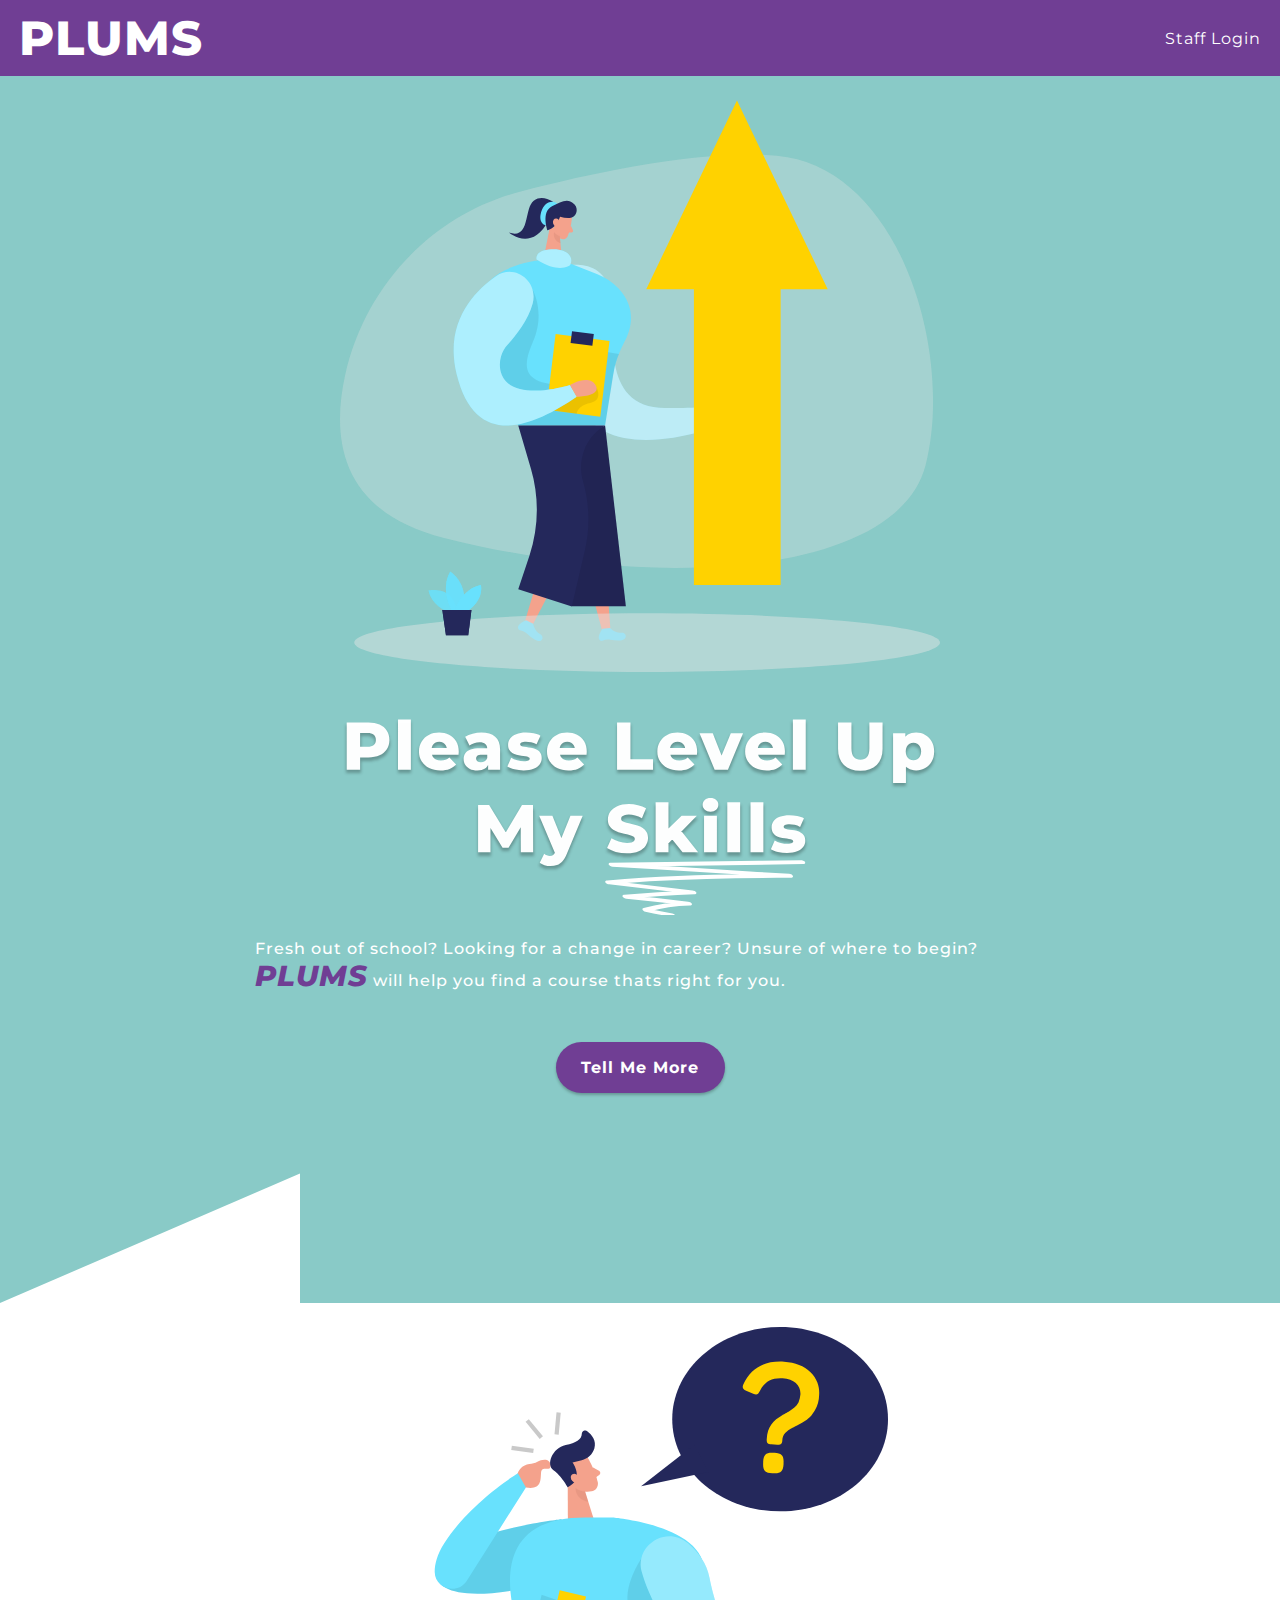
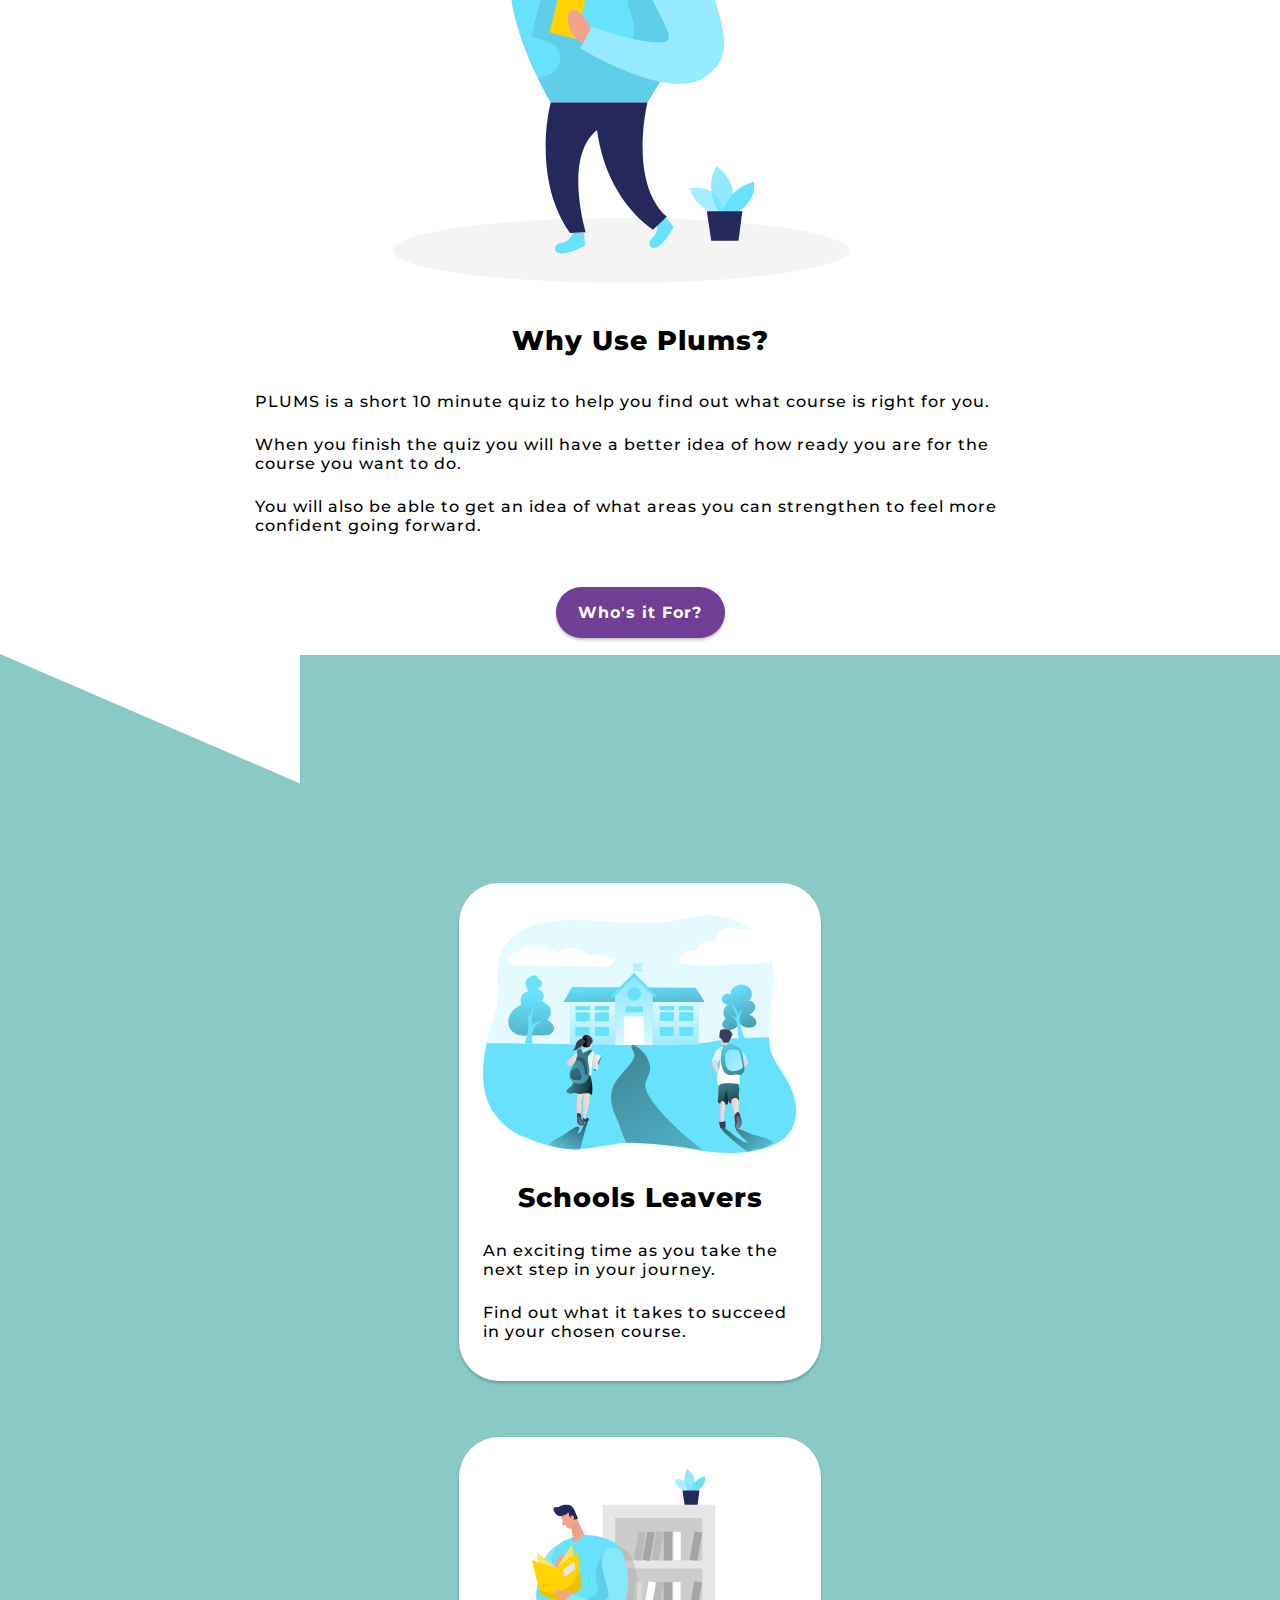
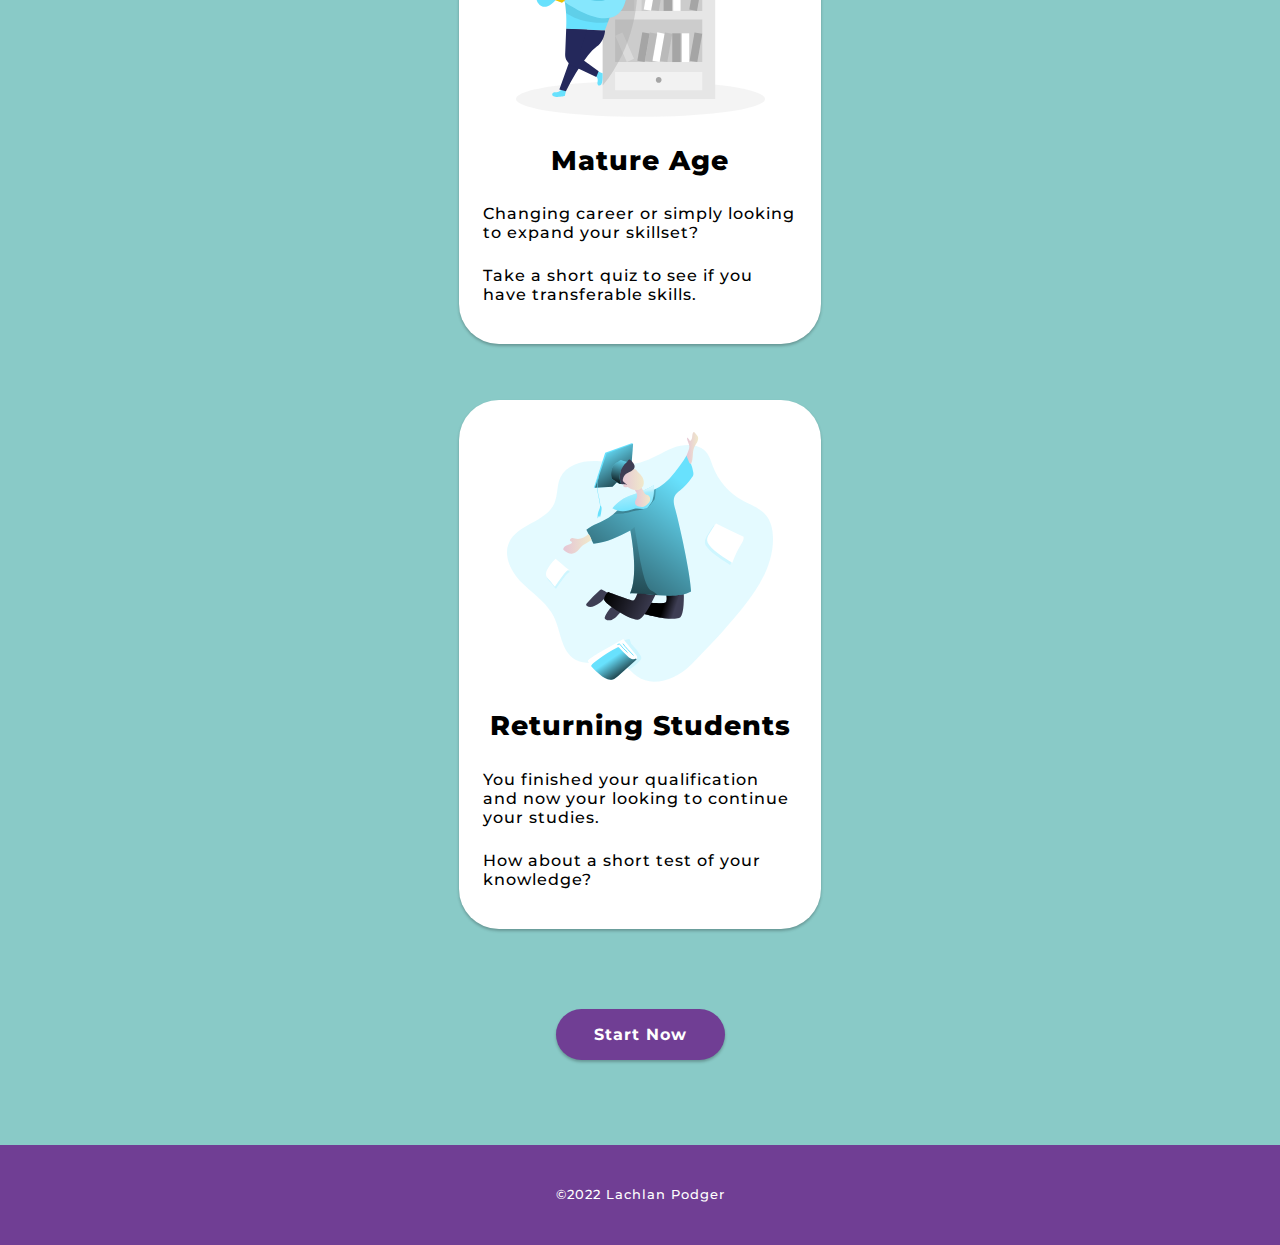
<file: index.html>
<!DOCTYPE html>
<html lang="en">
<meta charset="utf-8">
<meta name="viewport" content="width=device-width,initial-scale=1">
<title>Please Level Up My Skills</title>
<link rel="stylesheet" href="css/styles.css">
<link rel="preconnect" href="https://fonts.googleapis.com">
<link rel="preconnect" href="https://fonts.gstatic.com" crossorigin>
<link href="https://fonts.googleapis.com/css2?family=Montserrat:wght@500;700;800&display=swap" rel="stylesheet">

<body>
	<header>
		<nav>
			<h1><a class="logo" href="">PLUMS</a></h1>
			<ul>
				<li><a href="login.html">Staff Login</a></li>
			</ul>
		</nav>
	</header>
	<main class="home">
		<div class="hero-section">
			<div class="intro-text-container">
				<img src="images/underline-word.svg" class="underline-one" alt="Please Level Up My Skills Underlined">
				<p class="p1">Fresh out of school? Looking for a change in career? Unsure of where to begin? <em>PLUMS</em> will help you find a course thats right for you. </p>
				<a href="#about" class="button btn-1">Tell Me More</a>
			</div>
			<img src="images/levelup.svg" alt="Girl Leveling Up">
		</div>
		<img id="about" src="images/tilt-1.svg" class="tilt-1" alt="Green Triangle">
		<div class="section-2">
			<img src="images/confused-man.svg" class="" alt="Confused Man">
			<div class="why-plums-container">
				<h2 class="align-center">Why Use Plums?</h2>
				<p>PLUMS is a short 10 minute quiz to help you find out what course is right for you.</p>
				<p>When you finish the quiz you will have a better idea of how ready you are for the course you want to do.</p>
				<p>You will also be able to get an idea of what areas you can strengthen to feel more confident going forward.</p>
				<a href='#cards' class="button btn-2">Who's it For?</a>
			</div>
		</div>
		<img src="images/tilt-2.svg" class="tilt-2" alt="Green Triangle">
		<div id="cards" class="card-container">
			<section class="card">
				<img src="images/school-kids.svg" alt="School Kids">
				<h2 class="align-center">Schools Leavers</h2>
				<p>An exciting time as you take the next step in your journey.</p>
				<p>Find out what it takes to succeed in your chosen course.</p>
			</section>
			<section class="card">
				<img src="images/mature.svg" alt="Mature Adult">
				<h2 class="align-center">Mature Age</h2>
				<p>Changing career or simply looking to expand your skillset?</p>
				<p>Take a short quiz to see if you have transferable skills.</p>
			</section>
			<section class="card">
				<img src="images/graduated.svg" alt="Graduates">
				<h2 class="align-center">Returning Students</h2>
				<p>You finished your qualification and now your looking to continue your studies.</p>
				<p>How about a short test of your knowledge?</p>
			</section>
				
			<a href='question.html' class="button btn-3">Start Now</a>
		</div>
	
	</main>
	<footer>
		<nav>
			<ul>
				<li><a href="login.html">Staff Login</a></li>
			</ul>
		</nav>
		<p>&#xa9;2022 Lachlan Podger</p> 		
	</footer>
</body>
</html>
</file>
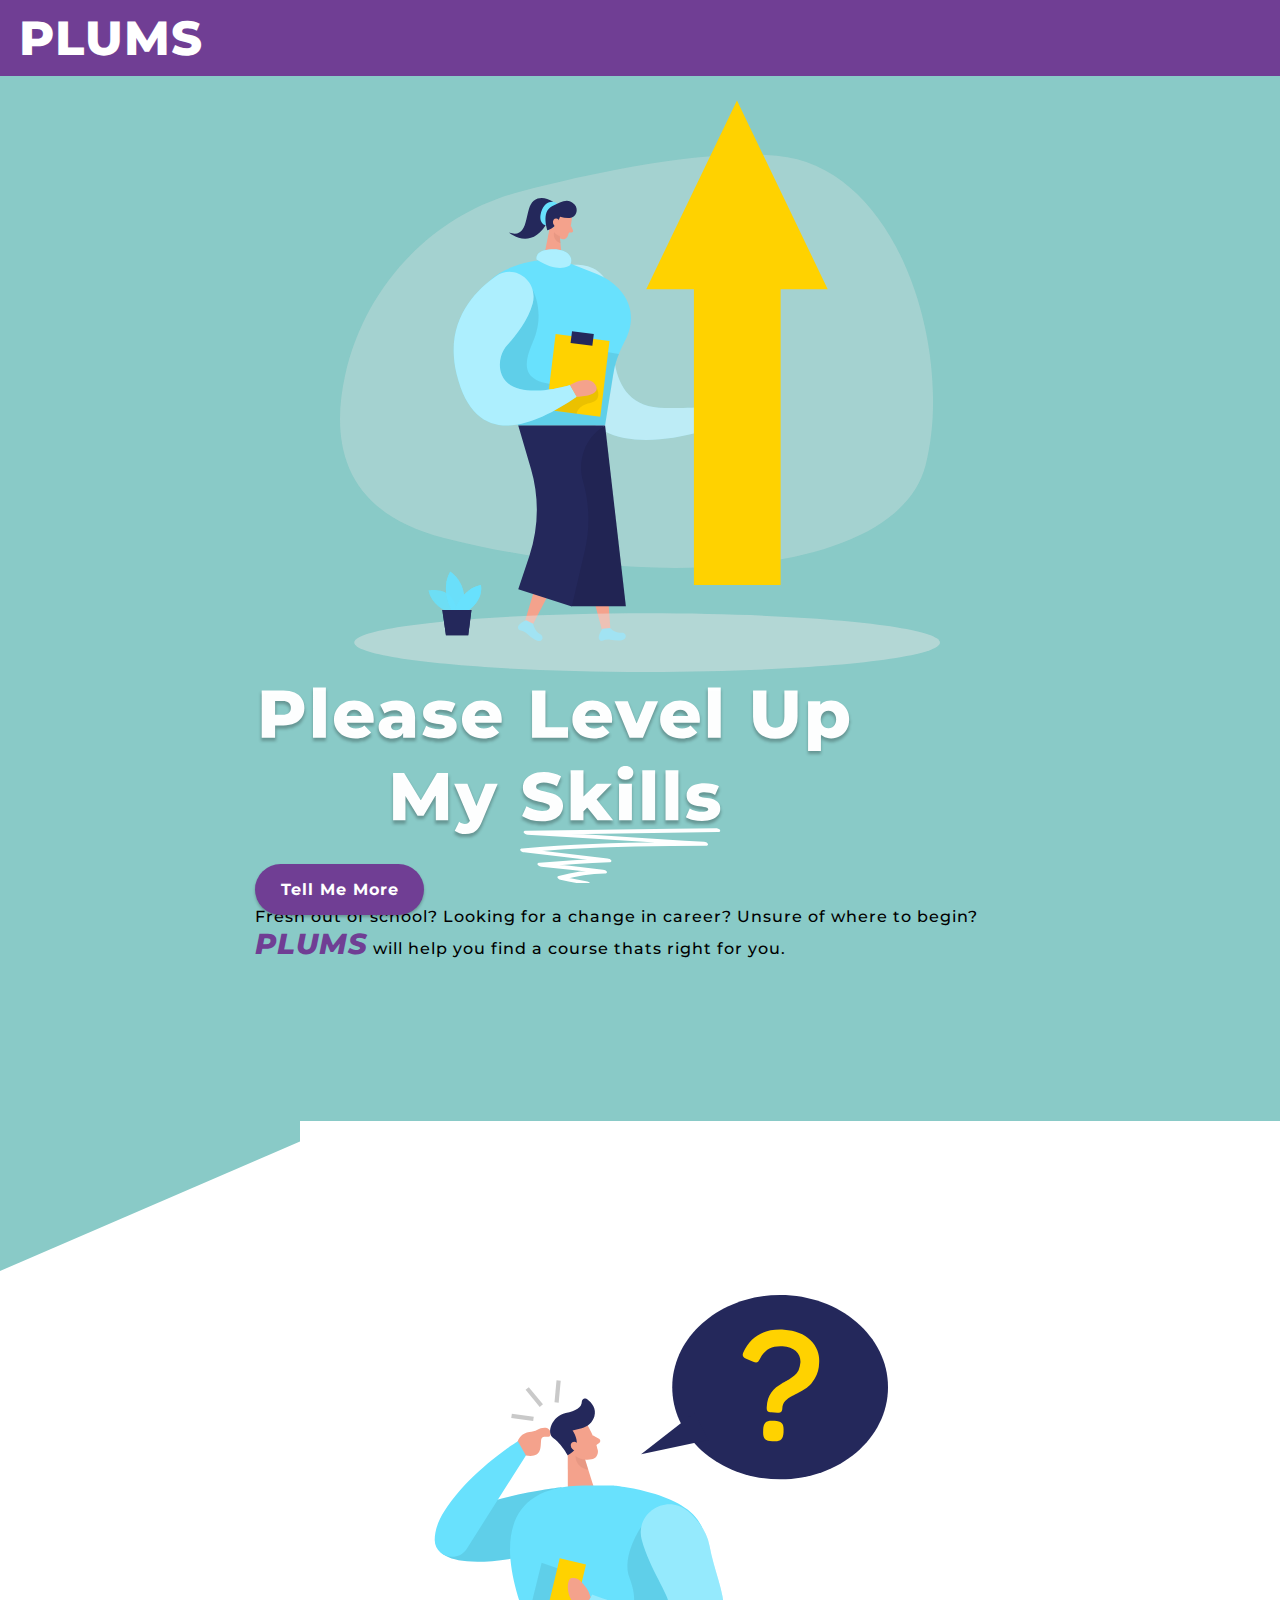
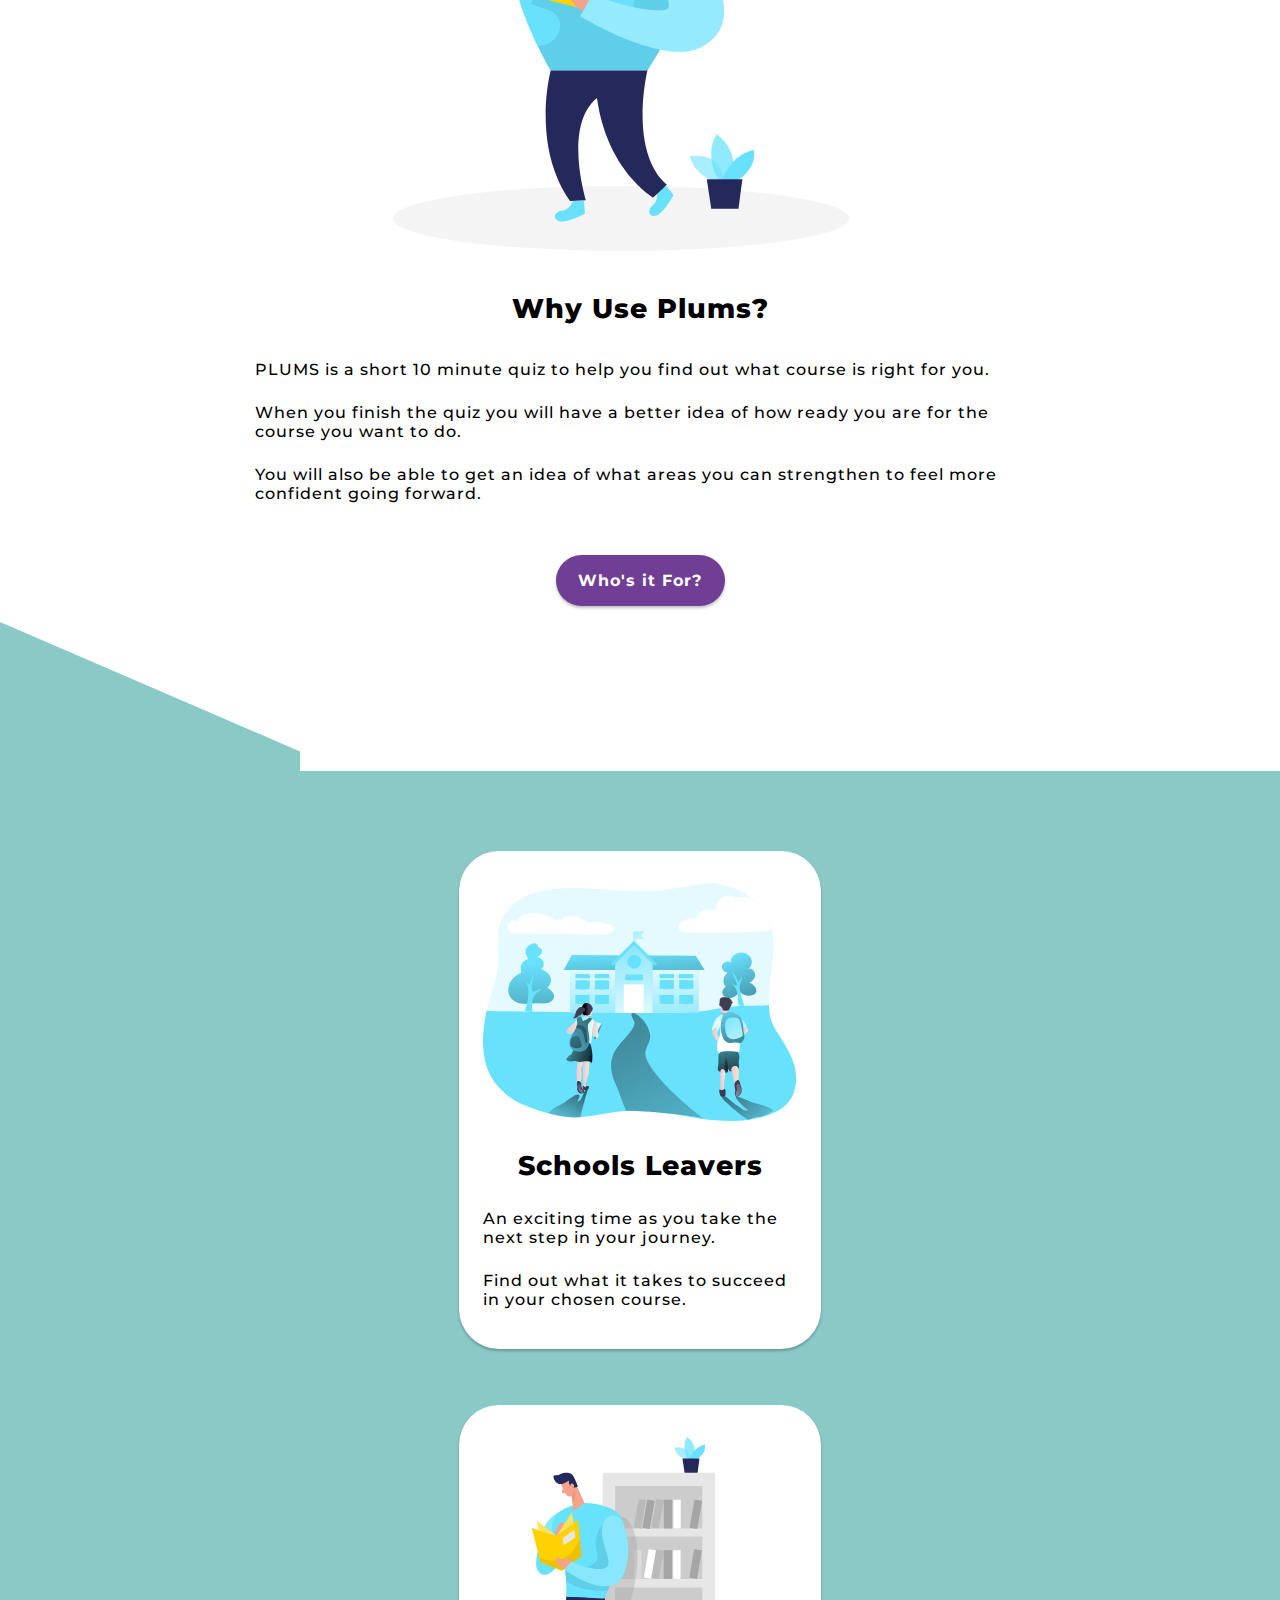
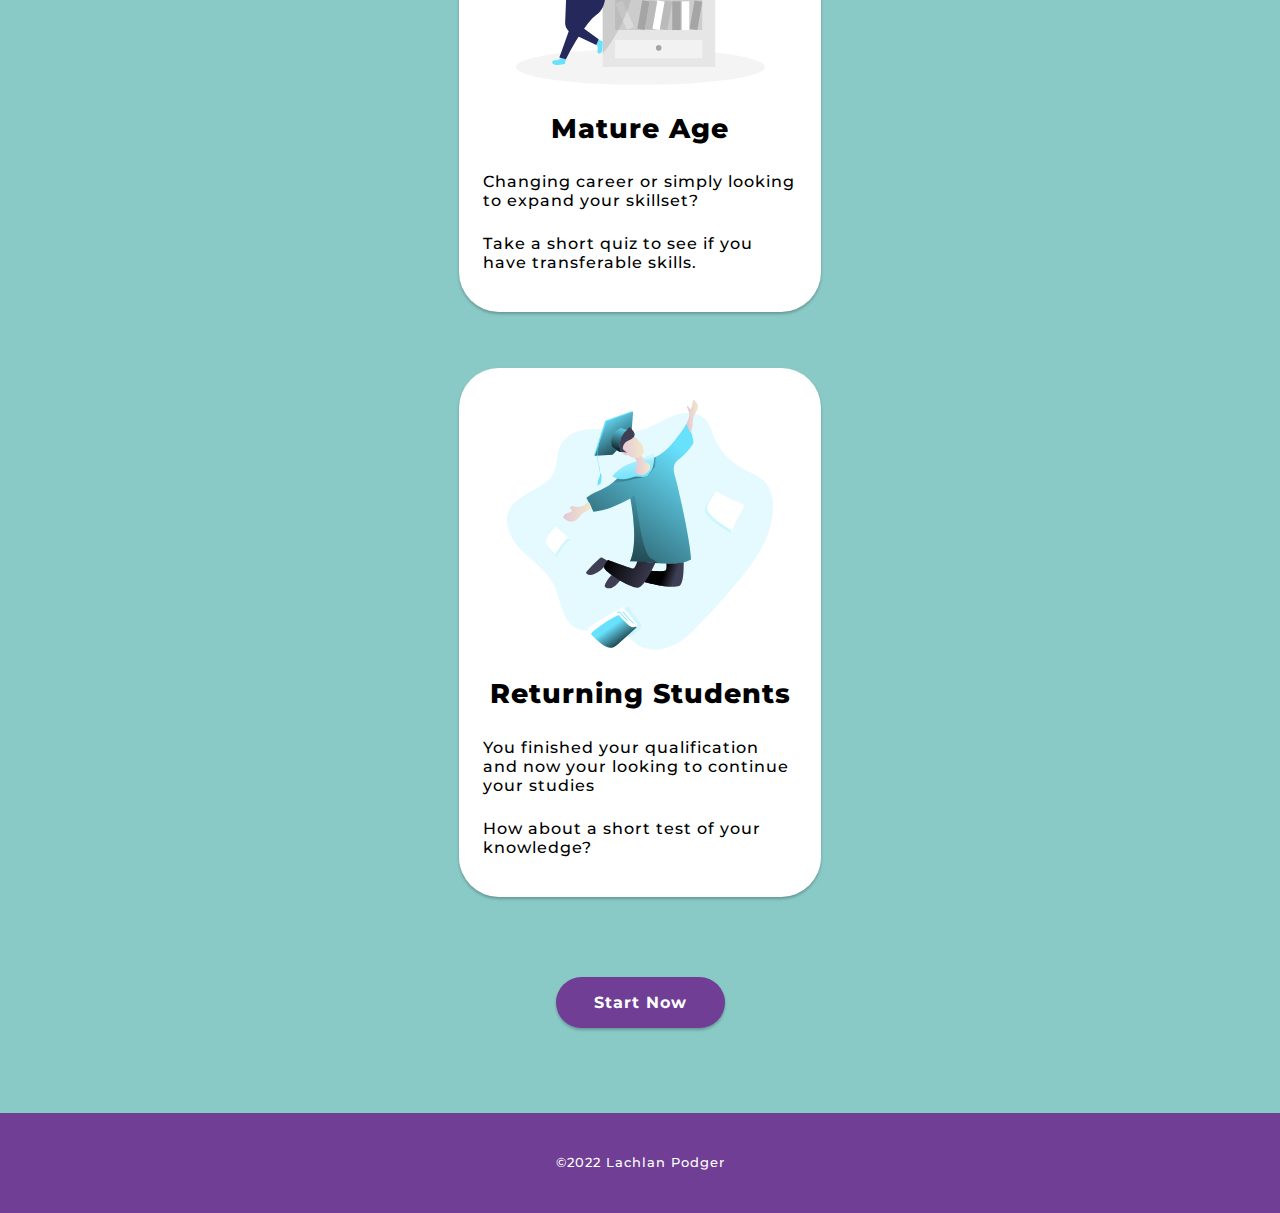
<file: leveling-up.html>
<!DOCTYPE html>
<html lang="en">
<meta charset="utf-8">
<meta name="viewport" content="width=device-width,initial-scale=1">
<title>Please Level Up My Skills</title>
<link rel="stylesheet" href="css/styles.css">
<link rel="preconnect" href="https://fonts.googleapis.com">
<link rel="preconnect" href="https://fonts.gstatic.com" crossorigin>
<link href="https://fonts.googleapis.com/css2?family=Montserrat:wght@500;700;800&display=swap" rel="stylesheet">

<body>
	<header>
		<nav class="bc-purple flex align-items-center">
			<h1><a class="logo fc-white " href="">PLUMS</a></h1>
		</nav>
	</header>
	<main class="bc-green">
		<section class="bc-green flex justify-content-space-evenly hero-section">
			<div class="intro-container fc-white flex flex-column justify-content-center">
				<img src="images/underline-word.svg" class="underline-one" alt="Please Level Up My Skills Underlined">
				<p class="p1">Fresh out of school? Looking for a  change in career? Unsure of where to begin? <em>PLUMS</em> will help you find a course thats right for you. </p>
				<a href="#about" class="button btn-1 fc-white bc-purple text-center align-self-center">Tell Me More</a>
			</div>
			<img src="images/levelup.svg" alt="Girl Leveling Up">
		</section>
		<img id="about" src="images/tilt-1.svg" class="tilt-1" alt="Green Triangle">
		<section class="section-2 bc-white flex justify-content-center">
			<img src="images/confused-man.svg" class="" alt="Confused Man">
			<div class="intro-container fc-black flex flex-column justify-content-center why-plums-container">
				<h2>Why Use Plums?</h2>
				<p>PLUMS is a short 10 minute quiz to help you find out what course is right for you.</p>
				<p>When you finish the quiz you will have a better idea of how ready you are for the course you want to do.</p>
				<p>You will also be able to get an idea of what areas you can strengthen to feel more confident going forward.</p>
				<a href='#cards' class="button btn-2 fc-white bc-purple text-center align-self-center">Who's it For?</a>
			</div>
		</section>
		<img src="images/tilt-2.svg" class="tilt-2" alt="Green Triangle">
		<div id="cards" class="card-container bc-green fc-black flex justify-content-space-evenly">
			<section class="card bc-white flex justify-content-center">
				<img src="images/school-kids.svg" alt="School Kids">
				<h2 class="text-center">Schools Leavers</h2>
				<p>An exciting time as you take the next step in your journey.</p>
				<p>Find out what it takes to succeed in your chosen course.</p>
			</section>
			<section class="card bc-white flex justify-content-center">
				<img src="images/mature.svg" alt="Mature Adult">
				<h2 class="text-center">Mature Age</h2>
				<p>Changing career or simply looking to expand your skillset?</p>
				<p>Take a short quiz to see if you have transferable skills.</p>
			</section>
			<section class="card bc-white flex justify-content-center">
				<img src="images/graduated.svg" alt="Graduates">
				<h2 class="text-center">Returning Students</h2>
				<p>You finished your qualification and now your looking to continue your studies</p>
				<p>How about a short test of your knowledge?</p>
			</section>
				
			<a href='question.html' class="button btn-3 fc-white bc-purple text-center align-self-center">Start Now</a>
		</div>
	
	</main>
	<footer class="bc-purple fc-white flex align-items-center justify-content-center">
		<p>&#xa9;2022 Lachlan Podger</p> 		
	</footer>
</body>
</html>
</file>
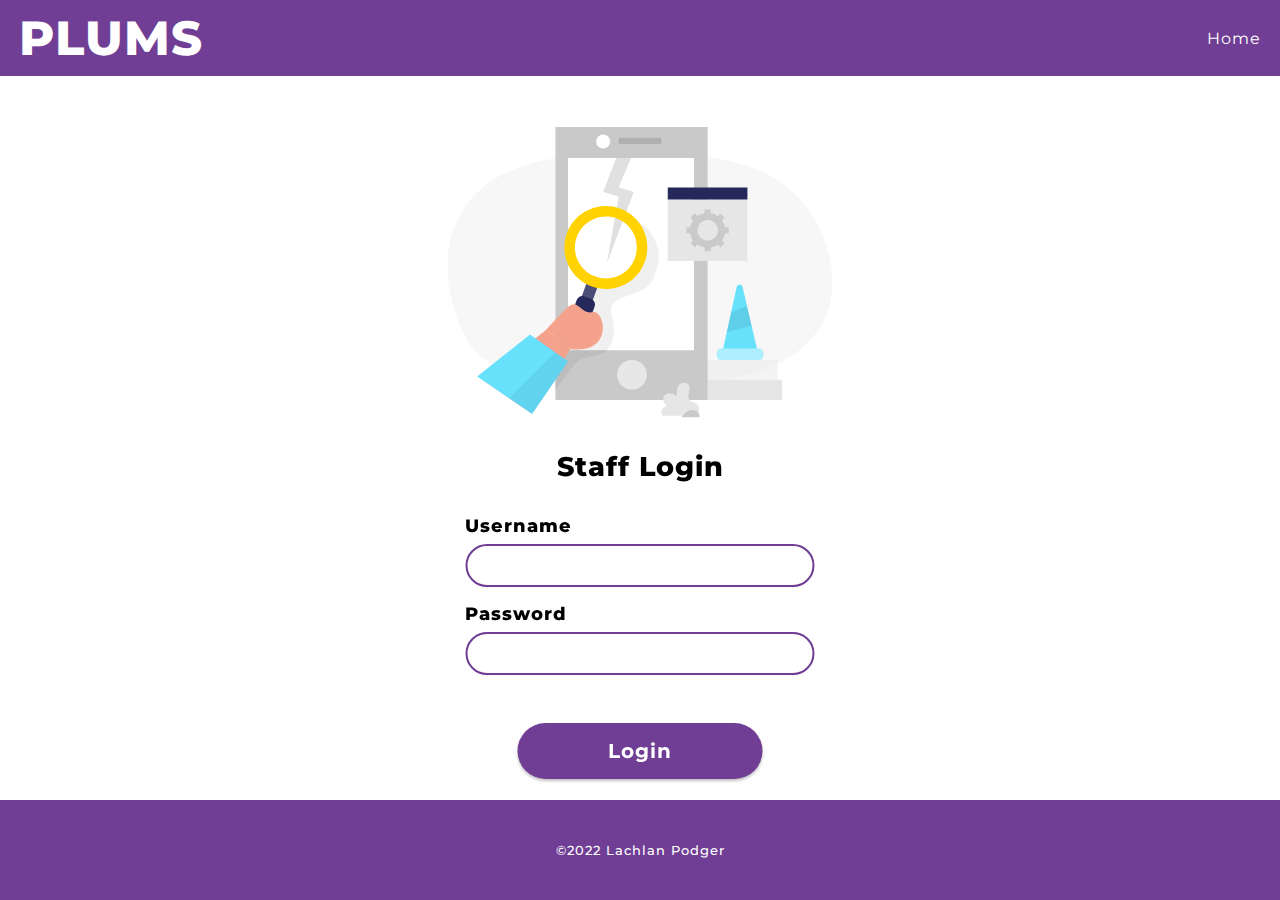
<file: login.html>
<!DOCTYPE html>
<html lang="en">
<meta charset="utf-8">
<meta name="viewport" content="width=device-width,initial-scale=1">
<title>Staff Login</title>
<link rel="stylesheet" href="css/styles.css">
<link rel="preconnect" href="https://fonts.googleapis.com">
<link rel="preconnect" href="https://fonts.gstatic.com" crossorigin>
<link href="https://fonts.googleapis.com/css2?family=Montserrat:wght@500;700;800&display=swap" rel="stylesheet">

<body>
	<header>
		<nav>
			<h1><a class="logo" href="index.html">PLUMS</a></h1>
			<ul>
				<li><a href="index.html">Home</a></li>
			</ul>
		</nav>
	</header>
	<main class="login">
		<div class="login-container">
			<img src="images/fix.svg" alt="Maintenance Work">
			<section class="login-form-section">
				<h2 class="align-center">Staff Login</h2>
				<form action="success.html" method="get" id="theForm">
					<fieldset><legend>Login Details</legend>
						<div class="form input-container-login">
							<label for="userName">Username</label>
							<input type="text" name="userName" id="userName">
						</div>
						<div class="form input-container-login">
							<label for="password">Password</label>
							<input type="text" name="password" id="password">
						</div>
						<div class="button submit">
							<input class="submit-button" type="submit" value="Login" id="submit">
						</div>
					</fieldset>
				</form>
			</section>
		
		</div>
	</main>
	<footer>
		<nav>
			<ul>
				<li><a href="index.html">Home</a></li>
			</ul>
		</nav>
		<p>&#xa9;2022 Lachlan Podger</p> 		
	</footer>
</body>
</html>
</file>
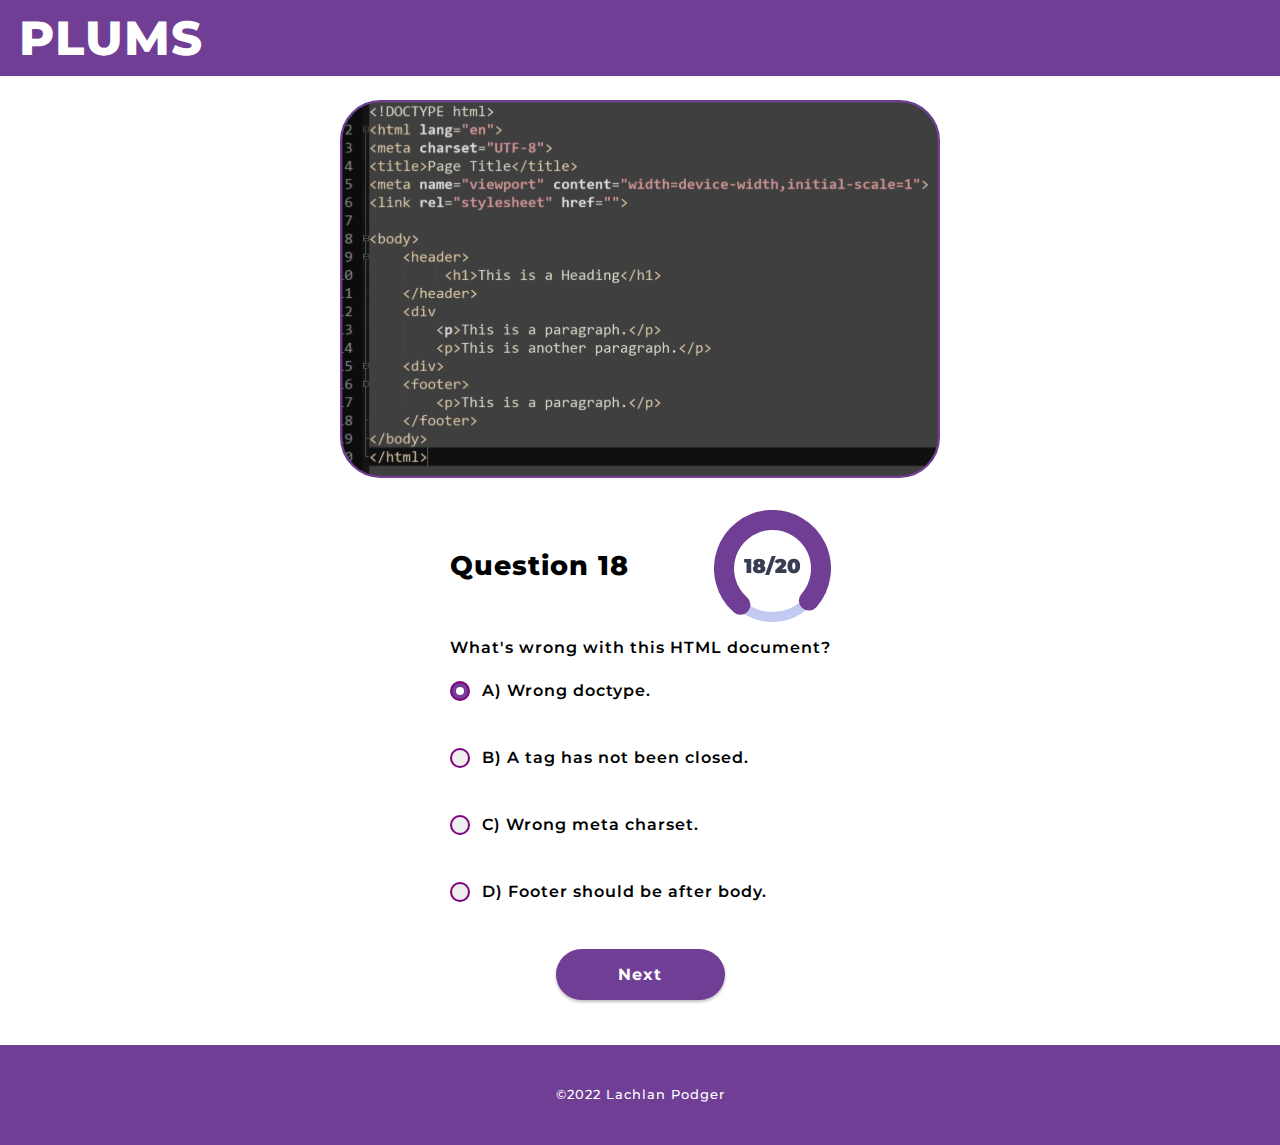
<file: question.html>
<!DOCTYPE html>
<html lang="en">
<meta charset="utf-8">
<meta name="viewport" content="width=device-width,initial-scale=1">
<title>PLUMS Question</title>
<link rel="stylesheet" href="css/styles.css">
<link rel="preconnect" href="https://fonts.googleapis.com">
<link rel="preconnect" href="https://fonts.gstatic.com" crossorigin>
<link href="https://fonts.googleapis.com/css2?family=Montserrat:wght@500;700;800&display=swap" rel="stylesheet">

<body>
	<header>
		<nav>
			<h1><a class="logo" href="index.html">PLUMS</a></h1>
		</nav>
	</header>
	<main>
		<div class="question-container">
			<section class="question-card">
				<div class="progress-bar-container">
					<h2>Question 18</h2>
					<img class="progress-bar" src="images/progress-bar.svg" alt="Progress Bar">
				</div>
				<p>What's wrong with this HTML document?</p>
				<label class="container">A) Wrong doctype.
					<input type="checkbox" checked="checked">
					<span class="checkmark"></span>
				</label>
				<label class="container">B) A tag has not been closed.
				  <input type="checkbox">
				  <span class="checkmark"></span>
				</label>
				<label class="container">C) Wrong meta charset.
				  <input type="checkbox">
				  <span class="checkmark"></span>
				</label>
				<label class="container">D) Footer should be after body.
				  <input type="checkbox">
				  <span class="checkmark"></span>
				</label>
				<a href="results.html" class="button btn-4">Next</a>
			</section>
			<img src="images/question.svg" alt="Programming Problem">
		</div>
	</main>
	<footer>
		<p>&#xa9;2022 Lachlan Podger</p> 		
	</footer>
</body>
</html>
</file>
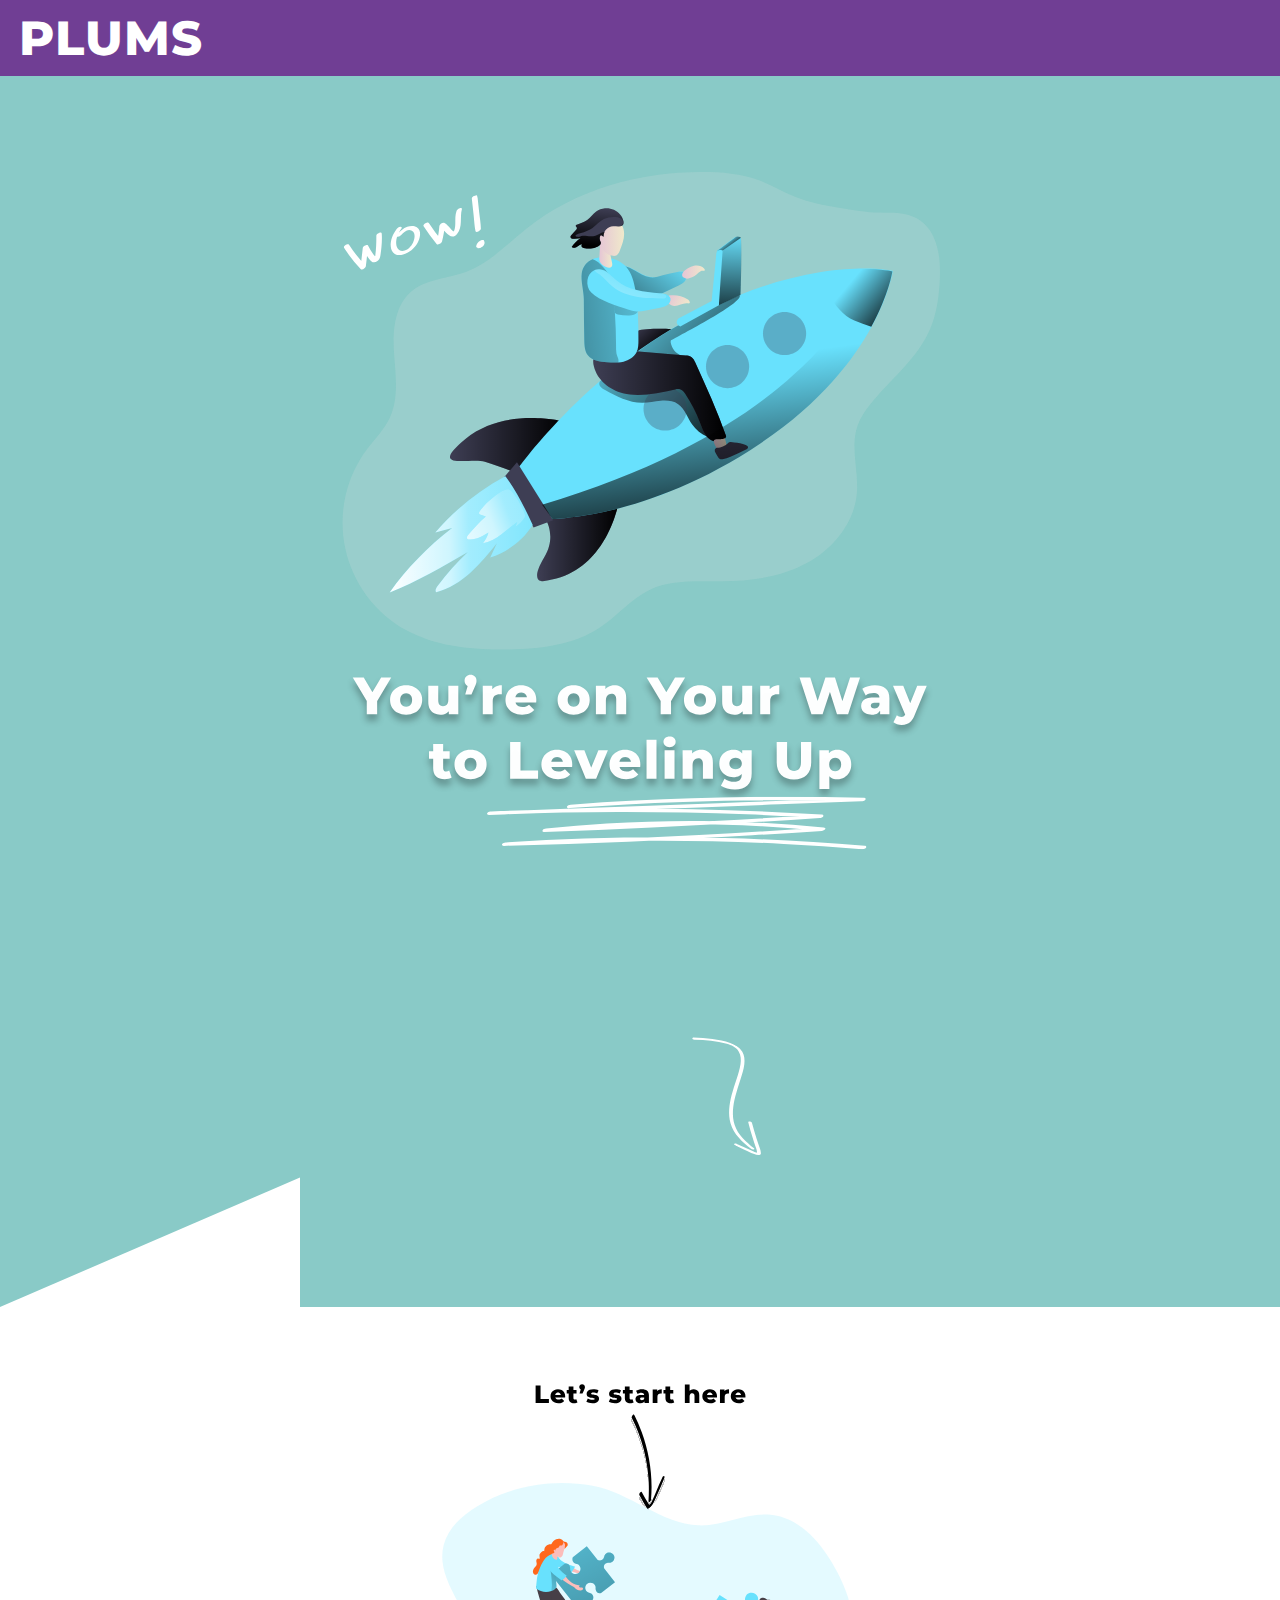
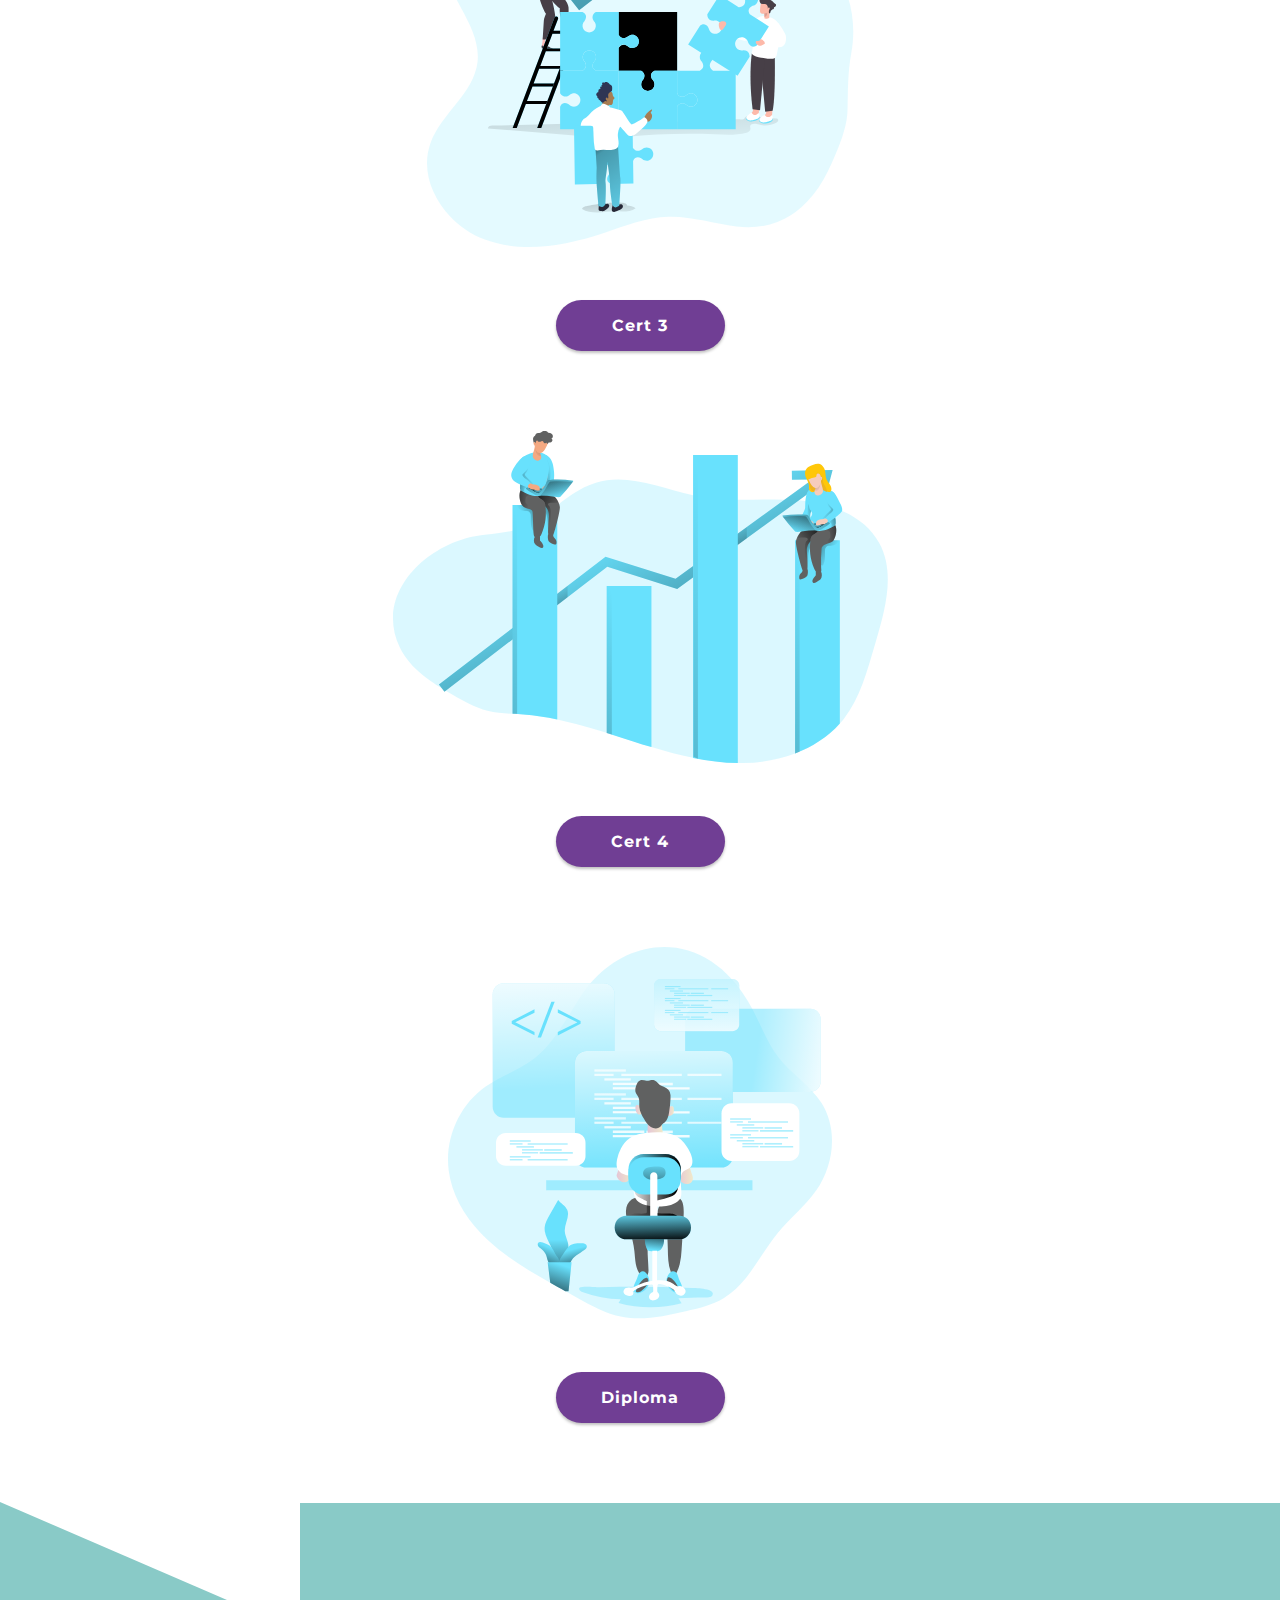
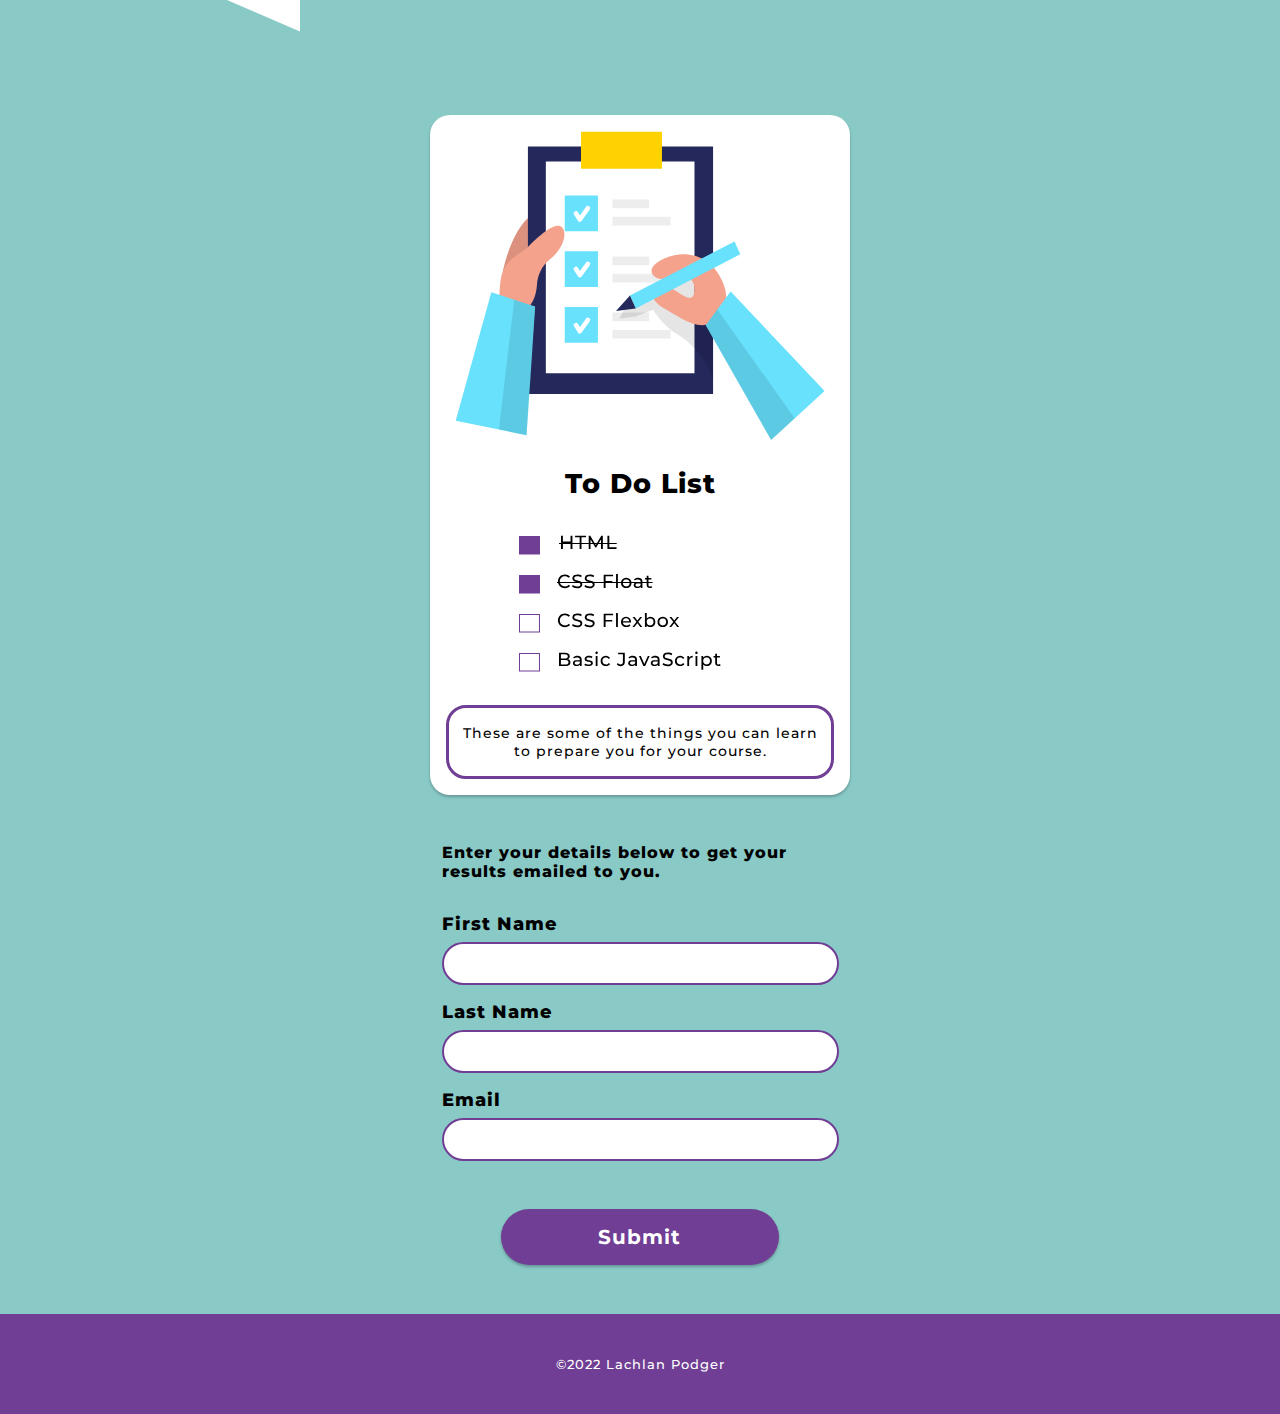
<file: results.html>
<!DOCTYPE html>
<html lang="en">
<meta charset="utf-8">
<meta name="viewport" content="width=device-width,initial-scale=1">
<title>Please Level Up My Skills</title>
<link rel="stylesheet" href="css/styles.css">
<link rel="preconnect" href="https://fonts.googleapis.com">
<link rel="preconnect" href="https://fonts.gstatic.com" crossorigin>
<link href="https://fonts.googleapis.com/css2?family=Montserrat:wght@500;700;800&display=swap" rel="stylesheet">

<body>
	<header>
		<nav>
			<h1><a class="logo" href="index.html">PLUMS</a></h1>
		</nav>
	</header>
	<main class="results">
		<div class="results-hero">
			<img src="images/rocket.svg" class="underline-one" alt="Woman Riding Rocket">
			<img src="images/underline-word-small.svg" class="underline-small" alt="Please Level Up My Skills Underlined">
			<img src="images/arrow-3.svg" class="arrow-3" alt="Squigly Arrow">
		</div>
		<img id="about" src="images/tilt-1.svg" class="tilt-1" alt="Green Triangle">
		<div class="results-container">
			<img class="grade" src="images/start-down.svg" alt="Text and Arrow">
			<div class="level-container">
				<img src="images/cert-3.svg" class="underline-one" alt="People Building With Blocks">
				<a href='https://www.northmetrotafe.wa.edu.au/courses/certificate-iii-information-technology-web-development' class="button btn-6">Cert 3</a>
			</div>
			<img class="arrow-1" src="images/arrow-1.svg" alt="Squigly Arrow">
			<div class="level-container">
				<img src="images/cert-4.svg" class="underline-one" alt="People Reading">
				<a href='https://www.northmetrotafe.wa.edu.au/courses/certificate-iv-information-technology-web-development' class="button btn-7">Cert 4</a>
			</div>
			<img class="arrow-2" src="images/arrow-2.svg"  alt="Please Level Up My Skills Underlined">
			<div class="level-container level-container-3">
				<img src="images/diploma.svg" class="underline-one" alt="Person Working On Computer">
				<a href='https://www.northmetrotafe.wa.edu.au/courses/diploma-information-technology-front-end-web-development' class="button btn-8">Diploma</a>
			</div>
		</div>
		<div>
			<img src="images/tilt-2.svg" class="tilt-2" alt="Green Triangle">
		</div>
		<div class="results-form-container">
			<div class="results-card-container">
				<section class="results-card">
					<img src="images/checklist.svg" alt="School Kids">
					<h2>To Do List</h2>
					<img src="images/list.svg" alt="List">
					<p class="to-do-list">These are some of the things you can learn to prepare you for your course.</p>
				</section>
			</div>
			<div class="results-form-section">
				<p>Enter your details below to get your results emailed to you.</p>
				<form action="success.html" method="get" id="theForm">
					<fieldset><legend>Login Details</legend>
						<div class="input-container form">
							<label for="firstName">First Name</label>
							<input type="text" name="firstName" id="firstName">
						</div>
						<div class=" input-container form">
							<label for="lastName">Last Name</label>
							<input type="text" name="lastName" id="lastName">
						</div>
						<div class="input-container form">
							<label for="email">Email</label>
							<input type="text" name="email" id="email">
						</div>
						<div class="button submit">
							<input class="submit-button" type="submit" value="Submit" id="submit">
						</div>
					</fieldset>
				</form>
			</div>
		</div>
	</main>
	<footer>
		<p>&#xa9;2022 Lachlan Podger</p> 		
	</footer>
</body>
</html>
</file>
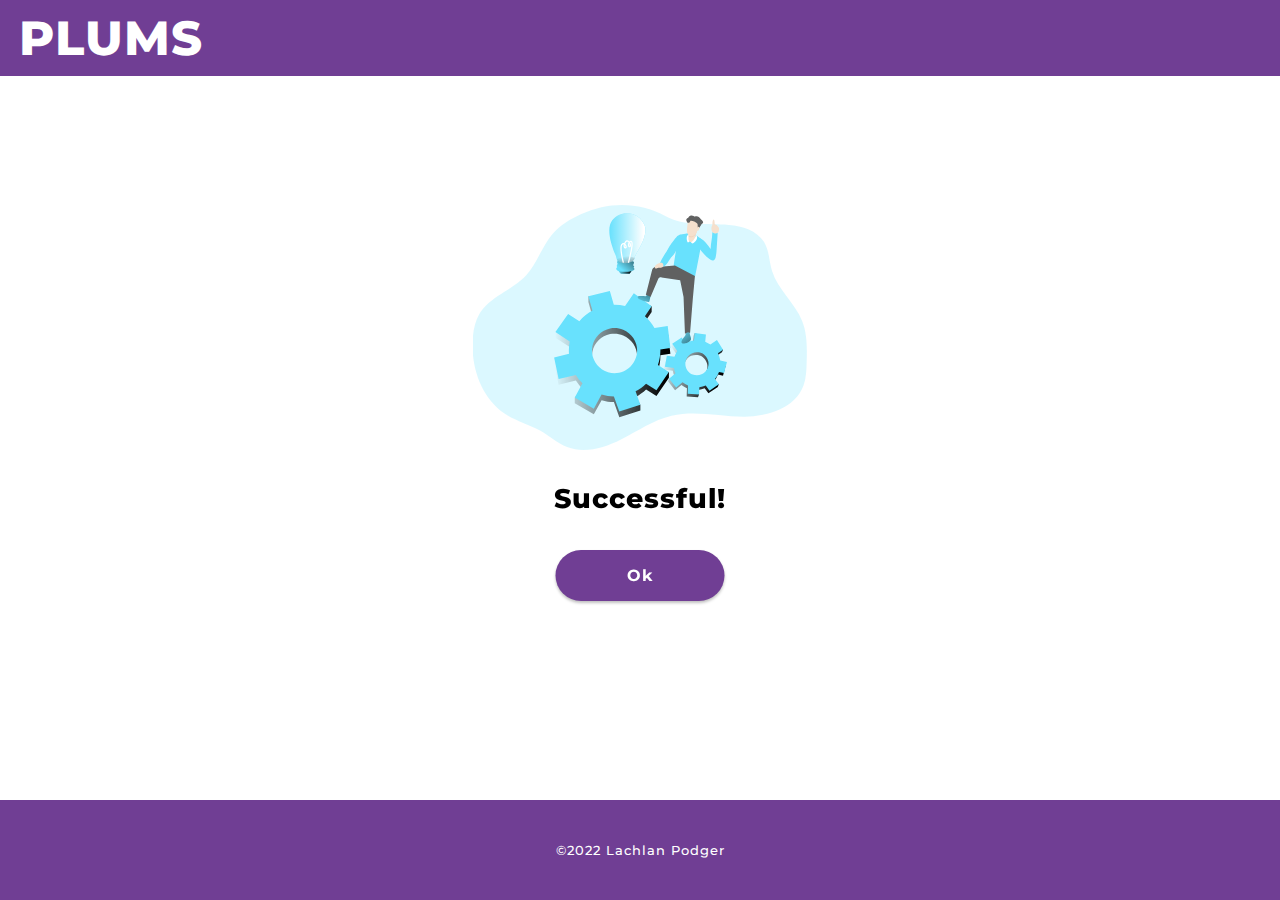
<file: success.html>
<!DOCTYPE html>
<html lang="en">
<meta charset="utf-8">
<meta name="viewport" content="width=device-width,initial-scale=1">
<title>PLUMS</title>
<link rel="stylesheet" href="css/styles.css">
<link rel="preconnect" href="https://fonts.googleapis.com">
<link rel="preconnect" href="https://fonts.gstatic.com" crossorigin>
<link href="https://fonts.googleapis.com/css2?family=Montserrat:wght@500;700;800&display=swap" rel="stylesheet">

<body>
	<header>
		<nav>
			<h1><a class="logo" href="index.html">PLUMS</a></h1>
		</nav>
	</header>
	<main>
		<div class="success">
			<img src="images/cogs.svg" alt="Man Standing on Gears">
			<section class="success-container">
				<h2>Successful!</h2>
				<a href='index.html' class="button btn-5">Ok</a>
			</section>
		</div>
	</main>
	<footer>
		<p>&#xa9;2022 Lachlan Podger</p> 		
	</footer>
</body>
</html>
</file>
<file: css/styles.css>
/*CSS Reset*/
* {
	margin: 0;
	padding: 0;
	box-sizing: border-box;
}

button,
textarea,
input,
select,
span,
label,
a {
  -webkit-tap-highlight-color: rgba(255, 255, 255, 0);
  -webkit-tap-highlight-color: transparent;
  -webkit-user-select: none;
  -khtml-user-select: none;
  -moz-user-select: none;
  -ms-user-select: none;
  user-select: none;
}

/*General*/	
body {
	display: flex;
	flex-direction: column;
	min-height: 100vh;
}

main { 
	flex: 1;
}

html {
  scroll-behavior: smooth;
  overscroll-behavior: none;
 }
 
 img {
	display: block;
	max-width: 100%;
 }
 
h1, h2, h3, p, li, a, label {
	font-family: 'Montserrat', sans-serif;
	letter-spacing: 1px;
}

h2 {
	font-weight: 800;
	font-size: 1.7em;
}

p {
	margin: 0 0 1.5em 0;
	max-width: 70ch;
	font-weight: 500;
}

header nav ul {
	margin-left: auto;
}

nav {
	min-height: 76px;
	padding-left: 1.5%;
    padding-right: 1.5%;
	background-color: #703E94;
	display: flex;
	align-items: center;
}

nav ul {
	list-style-type: none;
}

nav ul  li a {
	text-decoration: none;
	font-size: 0.9em;
	color: white;
}

nav ul  li a:hover {
	font-size: 0.9em;
	transition: 0.3s;
}

.logo {
	font-size: 1.5em;
	text-decoration: none;
	font-weight: 800;
	color: white;
}

.button {
	font-weight: 700;
	text-decoration: none;
	border: none;
	border-radius: 50px;
	padding: 1em;
	box-shadow: 0px 2px 3px rgb(0 0 0 / 25%);
	cursor: pointer;
	display: inline-block;
	min-width: 169px;
	color: white;
	background-color: #703E94;
	text-align: center;
	align-self: center;
}

.button:hover {
	transition: 0.3s;
	-webkit-transform: scale(1.1);
	transform: scale(1.1);
}

.tilt-1 {
	transform: rotateY(180deg);
	background-color: white;
    display: block;
}

.tilt-2 {
	transform: rotate(180deg);
	display: block;
	background-color: white;
	margin: -1px 0 -1px 0;
}

footer {
	min-height: 100px;
	font-size: 0.8em;
	background-color: #703E94;
	color: white;
	display: flex;
	align-items: center;
	justify-content: space-evenly;
	flex-direction: column;
}

footer nav {
	min-height: 0;
}

footer p {
	margin: 0;
}

a:active {
    outline: none;
    box-shadow: none !important;
}

/*Utility*/
.align-center {
	text-align: center;
}

/*Home*/

.home {
	background-color: #89CAC7;
}

.hero-section {
	padding: 1.5em 1.5em 6em 1.5em;
	display: flex;
    flex-direction: column-reverse;
	background-color: #89CAC7;
}

.hero-text {
	font-size: 5.6em;
	font-weight: 800;
}

.hero-text h2 {
	letter spacing: 2px;
}

.intro-text-container {
	position: relative;
	color: #FFFFFF;
	display: flex;
	flex-direction: column;
	justify-content: center;
	align-items: center;
}

.intro-text-container img {
    margin-top: 2em;
}

em {
	font-size: 1.8em;
	color: #703E94;
	font-weight: 800;
}

.btn-1 {
	position: absolute;
	top: 96%;
}

.p1 {
	margin: 1.5em 0em 4em 0em;
}

.why-plums-container {
	max-width: 100%;
	justify-content: center;
	display: flex;
	flex-direction: column;
	color: black;
	position: relative;
}

.why-plums-container h2 {
	align-self: center;
	margin: 1.5em 0 1.3em 0;
}

.section-2 {
	padding: 1em 1.5em 10em 1.5em;
	background-color: white;
    display: flex;
    flex-direction: column;
	align-items: center;
}

.btn-2 {
	position: absolute;
	top: 110%;
}

.card-container {
	position: relative;
	padding: 5em 1.5em 10em 1.5em;
	background-color: #89CAC7;
	color: black;
	display: flex;
	flex-direction: column;
	align-items: center;
}

.card {
	border-radius: 40px;
    background-color: white;
	max-width: 362px;
	display: flex;
    flex-direction: column;
    align-items: center;
	padding: 2em 1.5em 1em 1.5em;
	box-shadow: 0px 2px 3px rgb(0 0 0 / 25%);
	justify-content: center;
	margin-bottom: 3.5em;
	flex: 1;
}

.card h2 {
	padding: 1em 0 1em 0;
}


.btn-3 {
	position: absolute;
	top: 93%;
}

/*Question*/	
.question-container {
	display: flex;
	flex-direction: column-reverse;
	padding: 1.5em 1.5em 2.5em 1.5em;
}

.question-card {
	position: relative;
	max-width: 420px;
	display: flex;
    flex-direction: column;
	cursor: pointer;
	align-self: center;
	margin-bottom: 3.5em;
}

.progress-bar-container {
	display: flex;
    align-items: center;
	margin: 2em 0 1em 0;
	justify-content: space-between;
}

.progress-bar-container img {
	max-width: 30%;
}

.question-card p {
	font-weight: 600;
}

label {
	font-size: 1rem;
	font-weight: 600;
	margin-bottom: 2em;
}

.container {
  display: block;
  position: relative;
  padding-left: 2em;
  margin-bottom: 3em;
  cursor: pointer;
}

.container input {
  position: absolute;
  opacity: 0;
  cursor: pointer;
}

.checkmark {
  position: absolute;
  top: 0;
  left: 0;
  height: 20px;
  width: 20px;
  background-color: #eee;
  border-radius: 50%;
  border: solid 2px purple;
}

.container:hover input ~ .checkmark {
  background-color: #ccc;
}

.container input:checked ~ .checkmark {
  background-color: #703E94;
}

.checkmark:after {
  content: "";
  position: absolute;
  display: none;
}

.container input:checked ~ .checkmark:after {
  display: block;
}

.container .checkmark:after {
 	top: 4px;
	left: 4px;
	width: 8px;
	height: 8px;
	border-radius: 50%;
	background: white;
}

.btn-4 {
	position: absolute;
	top: 100%;
	min-width: 169px;
}

/*Results*/

.results {
	background-color: #89CAC7;
}

.results-hero {
	display: flex;
    flex-direction: column;
    background-color: #89CAC7;
	padding: 3em 1em 0em 1em;
}

.underline-small {
	margin-top: 2em;
}


.results-card-container {
    padding: 4em 1.5em 2em 1.5em;
}

.results-container {
	padding: 11em 1em 5em 1em;
	position: relative;
	background-color: white;
	display: flex;
	justify-content: space-evenly;
	flex-direction: column;
	gap: 5em;
}

.results-card {
	border-radius: 20px;
    background-color: white;
	min-height: 600px;
	max-width: 420px;
	display: flex;
    flex-direction: column;
    align-items: center;
	padding: 1em;
	box-shadow: 0px 2px 3px rgb(0 0 0 / 25%);
	justify-content: center;
	padding-bottom: 1em;
}

.results-card h2 {
    margin: 1em 0 1em 0;
}

.level-container {
	position: relative;
	display: flex;
	justify-content: center;
	padding-bottom: 5.5em;
}

.arrow-1 {
	display: none;
}

.arrow-2 {
	display: none;
}

.grade {
    position: absolute;
    top: 4%;
    left: 50%;
    translate: -50%;
}

.btn-6 {
	position: absolute;
	bottom: 0;
}

.btn-7 {
	position: absolute;
	bottom: 0;
}

.btn-8 {
	position: absolute;
	bottom: 0;
}

.results-form-container {
	display: flex;
	justify-content: center;
	align-items: center;
	flex-direction: column;
}

.results-form-section {
	max-width: 445px;
	padding: 0 1.5em 0 1.5em;
	margin-bottom: 3.1em;
}

.results-form-section p {
	font-weight: 800;
}


.login-form-section p {
	font-weight: 800;
}

.input-container {
	justify-content: space-between;
	display: flex;
	align-items: center;
}

.input-container input[type=text] {
	width: 100%;
}

.to-do-list {
    margin-top: 2rem;
	margin-bottom: 0;
    padding: 1rem;
    border: solid 3px #703E94;
    border-radius: 20px;
	text-align: center;
	font-size: 0.7em;
}

.arrow-3 {
	display:none;
}

/*Staff Login*/
.login-container {
	display: flex;
	flex-direction: column;
	align-items: center;
	padding: 0em 1.5em 0em 1.5em;
	margin-top: 3em;
	margin-bottom: 3em;
}

.input-container-login {
	justify-content: center;
	align-items: center;
}

.login img {
	margin-bottom: 2em;
}

.login-form-section {
	max-width: 400px;
}

/* Full-width inputs */
input[type=text] {
  padding: 12px 20px;
  margin: 8px 0;
  border: 2px solid #703E94;
  border-radius: 50px;
  width: 48%;
  width: 100%;
}

.submit-button {
	font-family: 'Montserrat', sans-serif;
	letter-spacing: 1px;
	font-weight: 700;
    border: none;
    color: white;
    font-size: 20px;
	background-color: #703E94;
	display: flex !important;
}

fieldset {
	border: none;
	margin-top: 2em;
}

fieldset label {
	margin: 0 1em 0 0;
	font-size : 1.1em;
	font-weight: 800;
	align-self: flex-start;
}

legend {
	display: none;
}

fieldset:hover {
    border-color: #703E94 ;
}

.submit {
	margin: 2.5em auto 0 auto;
	width: 70%;
	text-align: center;
	display: flex;
    justify-content: center;
}

.form {
	margin-bottom: 0.5em;
	flex-direction: column;
}

/*Success*/
.success-container {
	display: flex;
    justify-content: center;
	margin-top: 2em;
	position: relative;
}

.success {
	position: fixed;
    top: 40%;
    left: 50%;
    transform: translate(-50%, -50%);
}

.btn-5 {
	position: absolute;
	top: 205%;
	min-width: 169px;
}


/*Tablet*/
@media only screen and (min-width: 768px) { 

	/*Home Tablet*/
	nav ul li a {
		font-size: 1em;
	}
		
	footer nav ul { 
		display: none;
	}
	
	footer {
		justify-content: center;
	}
	
	.hero-section {
		padding: 1.5em 6em 6em 6em;
		align-items: center;
	}
	
	.hero-section img {
		max-width: 600px !important;
	}
	
	.section-2 {
		padding: 1.5em 6em 6em 6em;
	}
	
	/*Question Tablet*/
	.question-container {
		padding: 1.5em 6em 2.5em 6em;
		align-items: center;
	}
	
	.question-container img {
		max-width: 600px;
	}
	
	/*Results Tablet*/
	.results-hero {
		padding: 6em 6em 5em 6em;
		align-items: center;
	}
	
	.results-hero img {
		max-width: 600px;
	}
	
	.results-hero :nth-child(2) {
		scale: 1.5;
		margin-top: 6em;
	}
	
	.level-container {
		padding-bottom: 6.5em;
	}
	
	.results-card-container {
		padding: 4em 1.5em 3em 1.5em;
	}
	
	.to-do-list {
		font-size: 0.9em;
		padding: 1rem 0.5rem 1rem 0.5rem;
	}

	/*Login Tablet*/

	.login-container {
		position: fixed; 
		top: 45%;
		left: 50%;
		transform: translate(-50%, -50%);
	}

	/*Login-Success Tablet*/
	.success {
		position: fixed; 
		top: 40%;
		left: 50%;
		transform: translate(-50%, -50%);
}

/*Laptop*/
@media only screen and (min-width: 1440px) { 
	/*Home Laptop*/
	.hero-section {
		flex-direction: row;
		justify-content: center;
		padding: 6.5em 10em 2em 10em;
		gap: 5em;
	}
	
	.section-2 {
		flex-direction: row;
		justify-content: center;
		padding: 5.5em 6em 7em 6em;
		gap: 12em;
	}
	
	.why-plums-container {
		max-width: 485px;
	}
	
	.card-container {
		flex-direction: row;
		justify-content: space-evenly;
	}
	
	.btn-3 {
		top: 84%;
	}
	
	/*Question Laptop*/
	.question-container {
		justify-content: center;
		flex-direction: row;
		gap: 5em;
		padding: 9.5em 5em 2.5em 5em;
	}
	
	.question-card {
		padding: 2em 1.5em 1em 1.5em;
		box-shadow: 0px 2px 3px rgb(0 0 0 / 25%);
		border-radius: 30px;
		background-color: #E6E6E6;
		min-height: 600px;
		margin-bottom: 0;
		
	}
	
	.question-container img {
		max-width: 840px;
	}
	
	.btn-4 {
    top: 84%;
	}
	
	.progress-bar-container {
		margin: 0em 0 1em 0;
	}

	/*Results Laptop*/
	.results-hero {
		flex-direction: row;
		justify-content: center;
		padding: 6em 6em 0em 6em;
		gap: 2em;
	}
	
	.results-hero img {
		max-width: 700px;
	}
	
	.results-hero :nth-child(2) {
		scale: 1;
		margin-top: 0;
		content: url(../images/underline-word-big.svg) !important;
		max-width: 500px;
	}
	
	.results-container {
		flex-direction: row;
		padding: 11em 4em 8em 4em;
	}
	
	.grade {
		top: 10%;
		left: 21%;
	}
	
	.results-form-container {
		flex-direction: row;
		gap: 9em;
		padding: 0 0 4em 0;
	}
	
	.results-form-section {
		margin-bottom: 0;
	}
	
	.results-card {
		padding-bottom: 1.5em;
	}
	
	.results-form-section .submit {
		margin: 2.5em 0 0 auto;
	}
	
}

/*Desktop*/
@media only screen and (min-width: 1920px) { 
	/*Home Desktop*/
	.hero-section img {
		max-width: 750px !important;
	}
	
	.hero-section {
		padding: 4.5em 10em 7em 10em
	}
	
	.card-container {
		justify-content: center;
		gap: 7em;
	}
	
	.card {
		padding: 2em 1.5em 2em 1.5em;
	}
	
	/*Question Desktop*/
	.question-container img {
		max-width: 54% !important;
	}
	
	.question-container {
		padding: 6em 5em 2.5em 5em;
	}

	/*Results Desktop*/
	.results-hero {
		padding: 7em 6em 6em 6em;
	}
	
	.results-hero img {
		max-width: 750px%;
	}
	
	.results-hero :nth-child(2) {
		max-width: 650px;
	}
	
	.results-container {
		gap: 0;
	}
	
	.results-form-container {
		padding: 0 0 8em 0;
	}

	.arrow-1 {
		display: block;
		padding-right: 0.5em;
	}
	
	.arrow-2 {
		display: block;
		padding-right: 0.5em;
	}
	
	.grade {
		content: url(../images/start.svg);
		left: 27%;
	}
}

/*4k*/
@media only screen and (min-width: 2560px) {
	/*Question 4k*/
	.question-container img {
		max-width: 40% !important;
	}
	
	.question-container {
	    padding: 15.5em 5em 2.5em 5em;
	}
	
	/*Results 4k*/
	.results-container {
		justify-content: center;
	}
	
	
}
</file>
